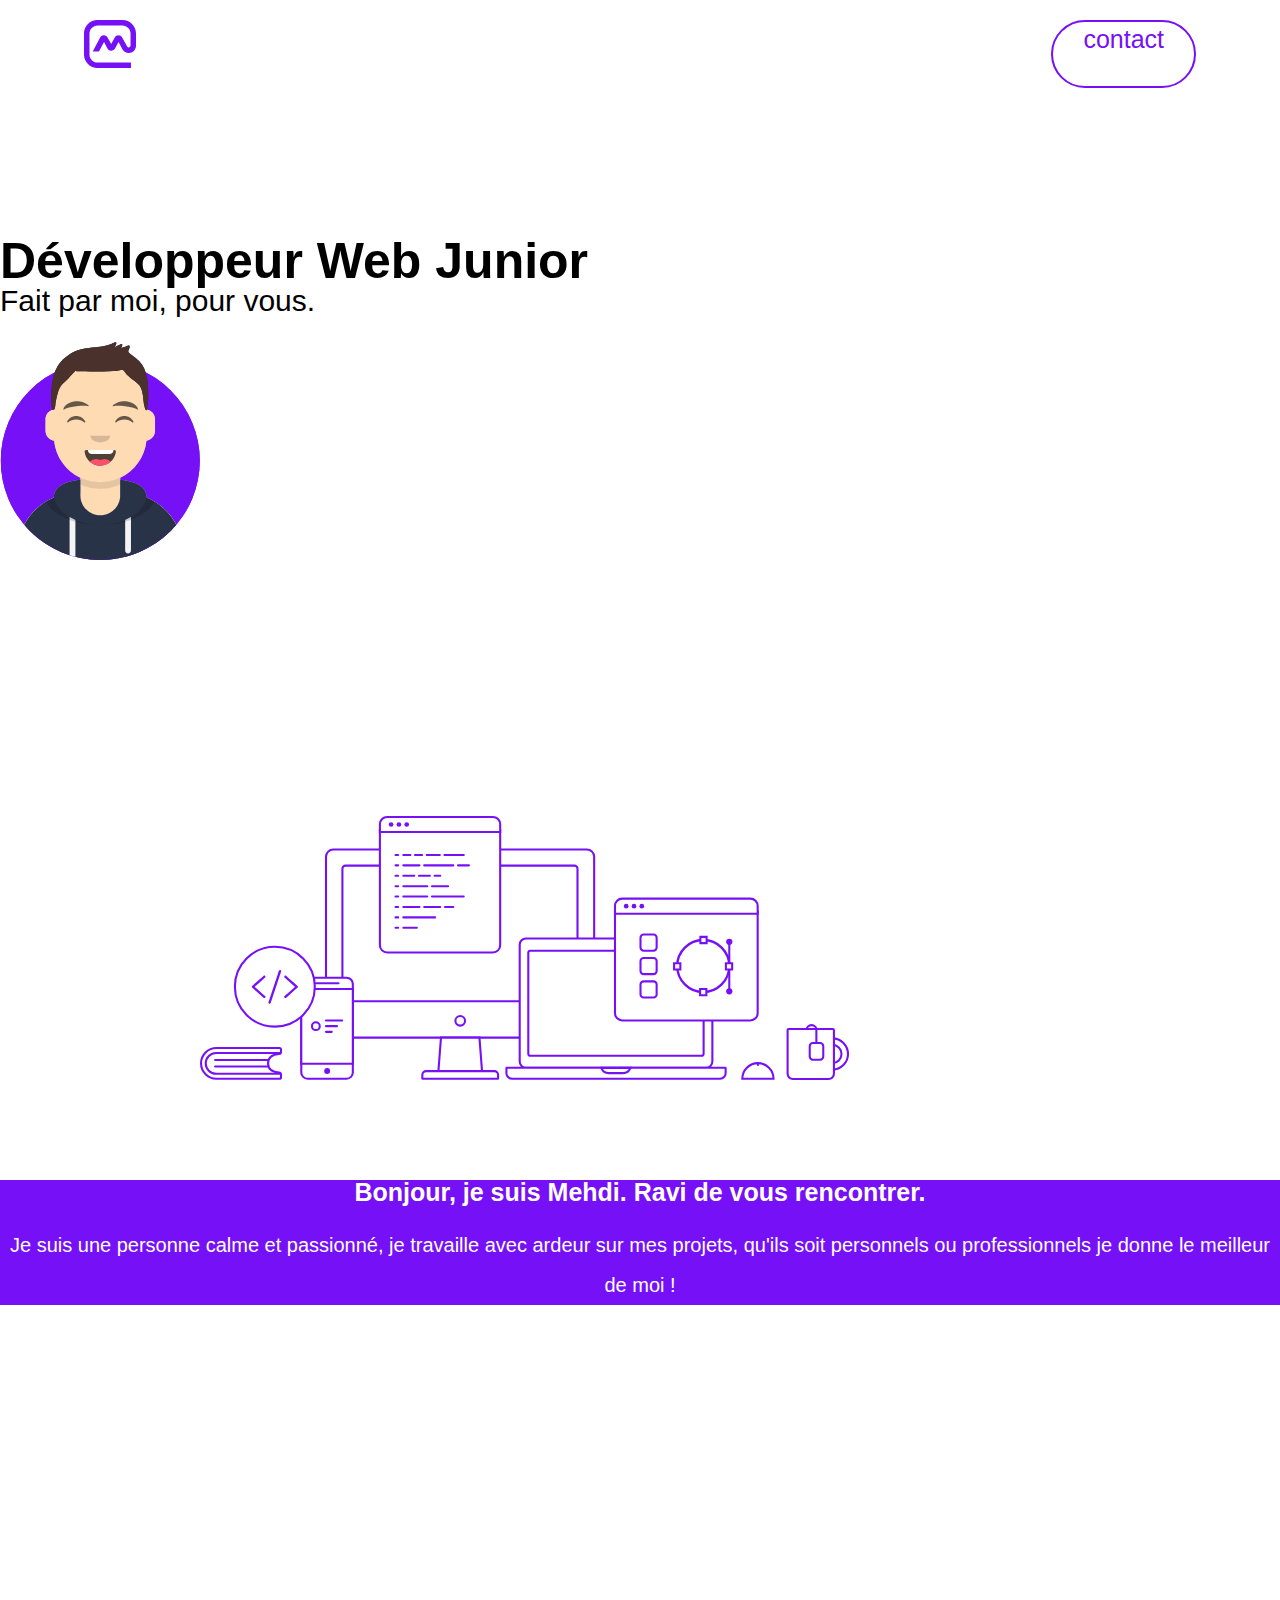
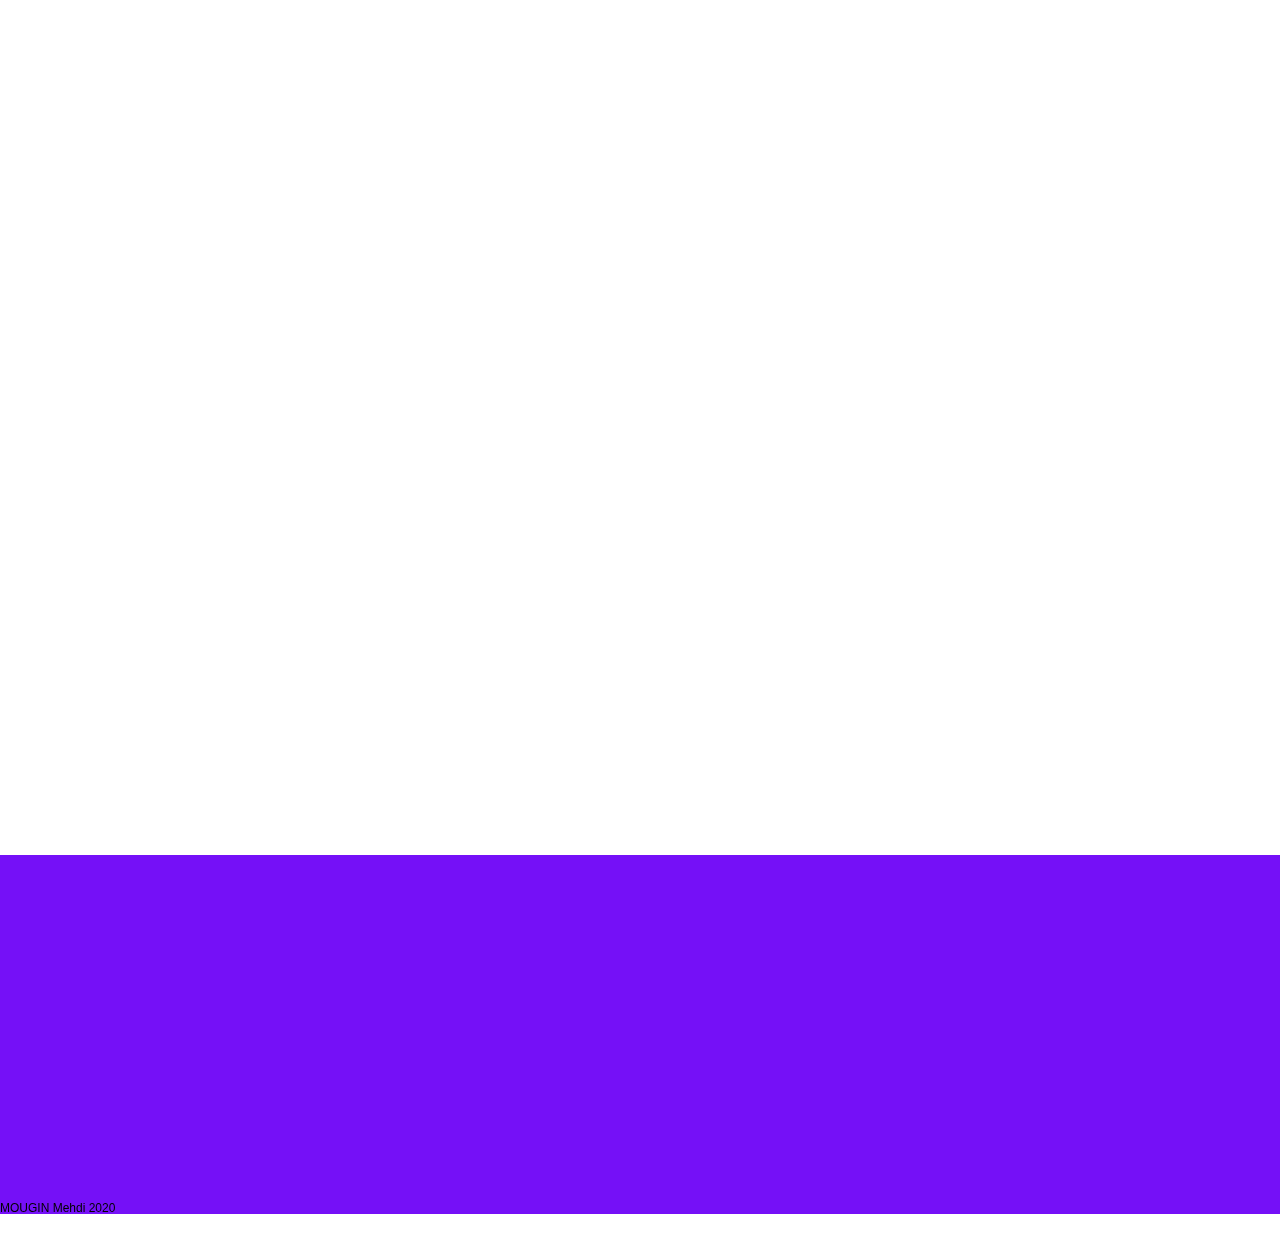
<file: index.html>
<!DOCTYPE html>
<html lang="fr">

<head>
    <meta charset="UTF-8">
    <meta name="viewport" content="width=device-width, initial-scale=1.0">
    <!-- bootstrap-->
    <link rel="stylesheet" href="https://cdn.jsdelivr.net/npm/bootstrap@4.5.3/dist/css/bootstrap.min.css"
        integrity="sha384-TX8t27EcRE3e/ihU7zmQxVncDAy5uIKz4rEkgIXeMed4M0jlfIDPvg6uqKI2xXr2" crossorigin="anonymous">
    <!--lien css-->
    <link rel="stylesheet" href="style.css">
    <!--Scroll animation-->
    <link href="https://unpkg.com/aos@2.3.1/dist/aos.css" rel="stylesheet">
    <!-- Icon navigateur-->
    <link rel="icon" type="image/ico" href="img/logo.ico" />

    <title>MOUGIN Mehdi | Developpeur web</title>
</head>


<body>
    <header id="header">
        <!--nav avec le logo a gauche et le bouton contact a droite-->
        <nav id="navburger" class="navbar is-transparent">
            <!--logo-->
            <img id="logo_title" src="img/logo.svg" alt="Logo Mougin Mehdi" height="48">
            <!--bouton contact-->
            <a href="#contact" id="btn_contact">contact</a>

        </nav>
        <!--H1 et H4 avec l'image de Mougin Mehdi-->
        <div class="container">
            <div id="title" class="row flex-column align-items-center">
                <h1 class="col-12 text-center">Développeur Web Junior</h1>
                <h4 class="m-5">Fait par moi, pour vous.</h4>
                <img id="avatar" src="img/avatar.svg" alt="Avatar d'un développeur.">
                <img id="deco_title" src="img/hero.svg" alt="Image décorative d'objet high tech en tout genre.">
            </div>
        </div>
    </header>
    <section id="section_1">
        <div class="container">
            <div class="row flex-column align-items-center">
                <h2> Bonjour, je suis Mehdi. <span id="espace_section_1">Ravi de vous rencontrer.</span></h2>
                <p class="col-10">
                    Je suis une personne calme et passionné, je travaille avec ardeur sur mes projets, qu'ils soit
                    personnels ou professionnels je donne le meilleur de moi !
                </p>
            </div>
        </div>
    </section>
    <!--Animation scroll-->
    <div data-aos="fade-up">
        <section id="section_2">
            <div id="container_2" class="container shadow p-3 mb-5 bg-white">
                <div class="row mr-0 ml-0">
                    <!--Col 1-->
                    <div class="col-12 col-md-4">
                        <div class="container">
                            <div class="row flex-column align-items-center">
                                <img src="/img/designer.svg" alt="Logo de la 1ère colonne.">
                                <h3>Designer</h3>
                                <p>
                                    Je prends beaucoup de plaisir à concevoir des projets à la fois esthétique et
                                    fonctionnel, j'en mets d'ailleurs un point d'honneur.
                                </p>
                                <h4>Les choses que j'aime concevoir:</h4>
                                <p>UX, UI, Web, Mobile</p>
                                <h4>Design Tools:</h4>
                                <p class="p_border_bottom">Illustrator</p>
                                <p class="p_border_bottom">Adobe XD</p>
                                <p class="p_border_bottom">Photoshop</p>
                                <p class="p_border_bottom">Gimp</p>
                            </div>
                        </div>
                    </div>

                    <!--Col 2-->
                    <div id="col_2" class="col-12 col-md-4">
                        <div class="container">
                            <div class="row flex-column align-items-center">
                                <img src="/img/frontend.svg" alt="Logo de la 2ème colonne.">
                                <h3>Web Developer</h3>
                                <p>
                                    Ergonomie et stabilité, je crée et conçois pour que n'importe quel développeur
                                    web puisse travailler après moi sans soucis !
                                </p>
                                <h4>Languages utilisés:</h4>
                                <p>HTML, CSS, Sass, PHP, Twig, JavaScript</p>
                                <h4>Dev Tools:</h4>
                                <p class="p_border_bottom">Bootstrap</p>
                                <p class="p_border_bottom">Bulma</p>
                                <p class="p_border_bottom">GitHub</p>
                                <p class="p_border_bottom">Terminal</p>
                                <p class="p_border_bottom">codepen</p>


                            </div>
                        </div>
                    </div>

                    <!--Col 3-->
                    <div class="col-12 col-md-4">
                        <div class="container">
                            <div class="row flex-column align-items-center">
                                <img src="/img/mentor.svg" alt="Logo de la 3ème colonne.">
                                <h3>Training</h3>
                                <p>
                                    Trois bougies repoussent les ténèbres : la vérité, la connaissance et les lois de la
                                    nature.
                                </p>
                                <h4>D'où viens mon expérience:</h4>
                                <p>Formation, stage et projets personnels</p>
                                <h4>concrètement:</h4>
                                <p class="p_border_bottom">CNAM</p>
                                <p class="p_border_bottom">Access Code School (ACS)</p>
                                <p class="p_border_bottom">OpenClassrooms</p>
                            </div>
                        </div>
                    </div>
                </div>
            </div>
        </section>
    </div>
    <!--section 3-->
    <section id="section_3">
        <div class="container-fluid">
            <div class="row flex-column align-items-center">
                <div data-aos="zoom-out">
                    <!--Mes projets-->
                    <h3>Mes créations</h3>
                    <a href="#contact" id="btn_contact_projet" class="d-flex justify-content-center">Me contacter</a>
                </div>
                <div data-aos="zoom-in" data-aos-duration="600">
                    <!--
                        <div class="col-12">
                                <div id="projet_1" class="projet">
                                    <p>
                                        Huddle
                                    </p>
                                    <a href="projets/Huddle/index.html" id="btn_regarder" target="_blank">regarder</a>
                                </div>
                            </div>
                            <div class="row">
                                <div class="col-12">
                                    <div id="projet_2" class="projet">
                                        <p>
                                            Profil Card
                                        </p>
                                        <a href="img/projet/projet_2.jpg" id="btn_regarder">regarder</a>
                                    </div>
                                </div>
                                <div class="row">
                                    <div class="col-12">
                                        <div id="projet_3" class="projet">
                                            <p>
                                                Lorem ipsum
                                            </p>
                                            <a href="/contact" id="btn_regarder">regarder</a>
                                        </div>
                                    </div>
                                </div>
                            </div>
                        </div>
                    -->
                    <div class="col-12">
                        <div id="projet_1" class="projet">
                            <a href="projets/Huddle/index.html" style="display:block;width:100%;height:100%;"></a>
                        </div>
                    </div>
                    <div class="col-12">
                        <div id="projet_2" class="projet">
                            <a href="projets/MARK/index.html" style="display:block;width:100%;height:100%;"></a>
                        </div>
                    </div>
                    <div class="col-12">
                        <div id="projet_3" class="projet">
                            <a href="projets/profile-card/index.html" style="display:block;width:100%;height:100%;"></a>
                        </div>
                    </div>
    </section>
    <!--footer-->

    <footer id="contact">
        <div class="container">
            <div class="row flex-column align-items-center">
                <!--Animation scroll-->
                <div data-aos="fade-right">
                    <div id="deco_footer">
                        <!--Citation-->
                        <div class="container">
                            <div class="row flex-column align-items-center">
                                <p>" Il faut apprendre, non pas pour l'amour de la connaissance, mais pour se défendre
                                    contre le
                                    mépris dans lequel le monde tient les ignorants."</p>
                                <h5>-Charlie Chaplin</h5>
                            </div>
                        </div>
                    </div>
                </div>
                <!--Animation scroll-->
                <div data-aos="fade-left" data-aos-duration="800">
                    <!--Logo blanc-->
                    <a href="#header">
                        <img src="img/logo-white.svg" alt="Logo Mougin Mehdi" height="48">
                    </a>
                </div>
                <!--Logo des reseau-->
                <div data-aos="fade-right">
                    <h3 id="h3_reseau">Liens</h3>
                </div>
                <div data-aos="fade-up">
                    <div class="reseau">
                        <a href="https://www.linkedin.com/in/mehdimgn23/" target="_blank">
                            <img src="img/linkedin_blanc.svg" alt="Logo du réseau social Linkedin." height="48px">

                        </a>
                        <a href="https://github.com/MOUGINM" target="_blank">
                            <img src="img/github_blanc.svg" alt="Logo du site web GitHub." height="48px">
                        </a>
                        <a href="mailto:mouginmehdi@gmail.com" target="_blank">
                            <img src="img/email_blanc.svg" alt="Logo du site web GitHub." height="48px"> </a>
                    </div>
                </div>
            </div>
            <div id="footer_copyright" class="footer-copyright text-center">
                MOUGIN Mehdi 2020
            </div>
        </div>
    </footer>

    <script src="https://unpkg.com/aos@2.3.1/dist/aos.js"></script>
    <script>
        AOS.init();
    </script>
</body>

</html>
</file>
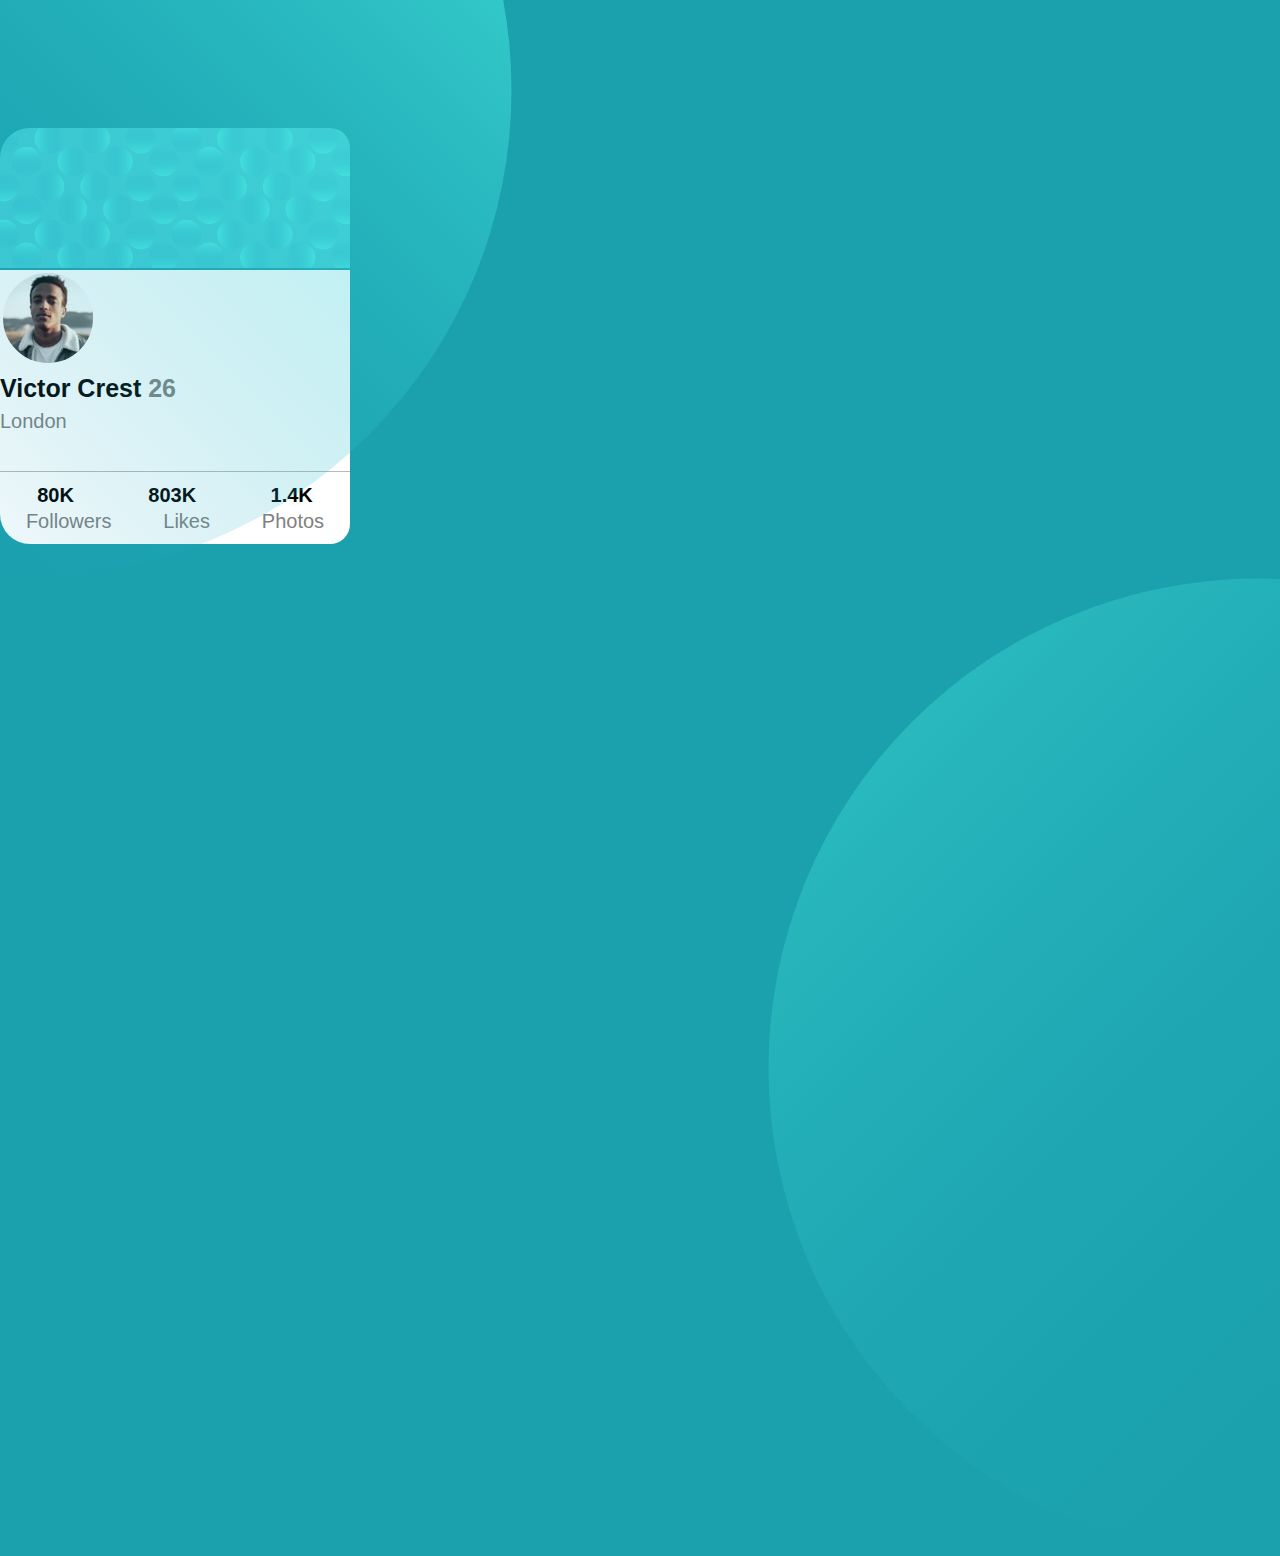
<file: projets/profile-card/index.html>
<!DOCTYPE html>
<html lang="en">

<head>
    <meta charset="UTF-8">
    <meta name="viewport" content="width=device-width, initial-scale=1.0">
    <link href="https://cdn.jsdelivr.net/npm/bootstrap@5.0.0-beta1/dist/css/bootstrap.min.css" rel="stylesheet"
        integrity="sha384-giJF6kkoqNQ00vy+HMDP7azOuL0xtbfIcaT9wjKHr8RbDVddVHyTfAAsrekwKmP1" crossorigin="anonymous">
    <link rel="stylesheet" href="style.css">
    <title>Document</title>
</head>

<body>
    <!--Background-->
    <img id="img_top" src="img/bg-pattern-top.svg" alt="">
    <img id="img_bottom" src="img/bg-pattern-bottom.svg" alt="">
    <div id="profil" class="container">
        <div class="row col-12">
            <img id="bgProfil" src="img/bg-pattern-card.svg" alt="">
        </div>
        <div class="text-center" id="textProfil1">
            <div id="imgVictor"></div>
            <h1 id="prenom" class="col">Victor Crest </h1>
            <p>London</p>
        </div>
        <div id="textProfil2">
            <ul id="ul1">
                <li>80K</li>
                <li>803K</li>
                <li>1.4K</li>
            </ul>
            <ul id="ul2">
                <li>Followers</li>
                <li>Likes</li>
                <li>Photos</li>
            </ul>
        </div>
    </div>
</body>

</html>
</file>
<file: style.css>
/* http://meyerweb.com/eric/tools/css/reset/ 
   v2.0 | 20110126
   License: none (public domain)
*/

html, body, div, span, applet, object, iframe,
h1, h2, h3, h4, h5, h6, p, blockquote, pre,
a, abbr, acronym, address, big, cite, code,
del, dfn, em, img, ins, kbd, q, s, samp,
small, strike, strong, sub, sup, tt, var,
b, u, i, center,
dl, dt, dd, ol, ul, li,
fieldset, form, label, legend,
table, caption, tbody, tfoot, thead, tr, th, td,
article, aside, canvas, details, embed, 
figure, figcaption, footer, header, hgroup, 
menu, nav, output, ruby, section, summary,
time, mark, audio, video {
	margin: 0;
	padding: 0;
	border: 0;
	font-size: 100%;
	font: inherit;
	vertical-align: baseline;
}
/* HTML5 display-role reset for older browsers */
article, aside, details, figcaption, figure, 
footer, header, hgroup, menu, nav, section {
	display: block;
}
body {
	line-height: 1;
}
ol, ul {
	list-style: none;
}
blockquote, q {
	quotes: none;
}
blockquote:before, blockquote:after,
q:before, q:after {
	content: '';
	content: none;
}
table {
	border-collapse: collapse;
	border-spacing: 0;
}


/****************************************************/

/* scrollbar */

::-webkit-scrollbar-track
{
	box-shadow: inset 0 0 6px rgba(0,0,0,0.3);
	background-color: #F5F5F5;
}

::-webkit-scrollbar
{
	width: 10px;
	background-color: #F5F5F5;
}

::-webkit-scrollbar-thumb
{
	background-color: #7510F7;	
	background-image: -webkit-linear-gradient(45deg,
	    rgba(255, 255, 255, .2) 25%,transparent 25%,transparent 50%,
	    rgba(255, 255, 255, .2) 50%,
		rgba(255, 255, 255, .2) 75%,transparent 75%,transparent)
}


/**************************************************/

/* importation police d'écriture */
@import url('https://fonts.googleapis.com/css2?family=Spartan:wght@500&display=swap');
:root {
    --principal-font: 'Spartan', sans-serif;
}


html {
    font-size: 62.5%;
    font-family: var(--principal-font);
    scroll-behavior: smooth;
}


header {
    position: relative;
    height: 120vh;
    background-color: white;
}

/* nav */

 #navburger {
    margin: auto auto;
    width: 90%;
    height: 10%;
    display: flex;
    justify-content: space-between;
}


/* Logo nav */

#logo_title {
    margin: 20px 20px;
}

/* Bouton contacter */
#btn_contacter {
    font-size: 2.5rem;
    color: #7510F7;
    text-decoration: none;
    border-radius: 50px;
    border: 2px solid #7510F7;
    padding: 5px 30px;
    margin: 20px 20px;
}

#btn_contacter:hover {
    background-color: #7510F7;
    color: #ffffff;
    transition: all .1.5s ease-in-out;
    -webkit-transition: all .1.5s ease-in-out;
} 

/* Bouton contact */

#btn_contact {
    font-size: 2.5rem;
    color: #7510F7;
    text-decoration: none;
    border-radius: 50px;
    border: 2px solid #7510F7;
    padding: 5px 30px;
    margin: 20px 20px;
}

#btn_contact:hover {
    background-color: #7510F7;
    color: #ffffff;
    transition: all .2s ease-in-out;
    -webkit-transition: all .2s ease-in-out;
} 



/* h1 et h4 du header */

#title h1 {
    font-weight: bold;
    font-size: 5rem;
    margin-top: 10%;
}

#title h4 {
    font-size: 3rem;
}

/* avatar */

#avatar {
    margin: 2% 0;
    width: 200px;
}


  /* image décorative avec un magnifique violet ! (ps: c'est une de mes couleurs préférées */

#deco_title {
    position: absolute;
    bottom: 0;
    }


/* section 1 */

#section_1 {
    background-color: #7510F7;
}

#section_1 h2 {
    text-align: center;
    font-size: 2.5rem;
    font-weight: bold;
    color: white;
    margin-top: 10rem;
}

#section_1 p {
    margin-top: 2rem;
    margin-bottom: 23rem;
    font-size: 2rem;
    color: white;
    text-align: center;
    line-height: 200%;

}

#espace_section_1 {
    white-space: nowrap;
}

/* section 2 */

#container_2 {
    position: relative;
    background-color: white;
    border-radius: 10px;
    bottom: 150px;
}

#col_2 {
    border-right: 0.5px solid #c4c9d3;
    border-left: 0.5px solid #c4c9d3;

}

/* les icons au dessus de chaque colonne */
#section_2 img{
   margin: 25px 0;
}

#section_2 h3{
    font-size: 2rem;
    text-align: center;
    font-weight: bold;
    margin: 2rem 0;
}

#section_2 h4{
    font-size: 2rem;
    text-align: center;
    font-weight: 500;
    margin-top: 3rem;
    margin-bottom: 1.5rem;
    color: #7510F7;
}

#section_2 p{
    font-size: 1.5rem;
    text-align: center;
    font-weight: 500;
    line-height: 150%;
    margin: 1rem 0;
}

/* animation du border et du font-size */

#section_2  .p_border_bottom {
    -webkit-transform: translateZ(0);
    transform: translateZ(0);
    -webkit-backface-visibility: hidden;
    backface-visibility: hidden;
    -moz-osx-font-smoothing: grayscale;
    position: relative;
    overflow: hidden;
}
#section_2  .p_border_bottom:before {
      content: "";
      position: absolute;
      z-index: -1;
      left: 50%;
      right: 50%;
      bottom: 0;
      background: #7510F7;
      height: 2px;
      -webkit-transition-property: left right;
      transition-property: left right;
      -webkit-transition-duration: 0.1s;
      transition-duration: 0.1s;
      -webkit-transition-timing-function: ease-out;
      transition-timing-function: ease-out;
      font-size: 1.8rem;
    }
    #section_2  .p_border_bottom:hover {
        font-size: 1.8rem;
        -webkit-transition-duration: 0.3s;
        transition-duration: 0.3s;
    }

    #section_2  .p_border_bottom:hover:before {
      left: 0;
      right: 0;
    }

/* section 3 */


#section_3 h3 {
    font-weight: bold;
    font-size: 4.5rem;
    margin-bottom: 5rem;
}

#btn_contact_projet {
    font-size: 2.5rem;
    color: white;
    background-color:#7510F7 ;
    text-decoration: none;
    border-radius: 50px;
    border: 2px solid #7510F7;
    padding: 5px 30px;
    margin: 20px 20px;
}

#btn_contact_projet:hover {
    transition: all .1.5s ease-in-out;
    -webkit-transition: all .1.5s ease-in-out;
} 
  
/* Projet */

.projet {
    margin: 1.5rem 0;
    height: 24rem;
    background-color: #3d226d;
    border-radius: 10px;
}

.projet p {
    line-height: 150%;
    color: rgb(255, 255, 255);
    font-size: 2rem;
    font-weight: bold;
    padding: 5% 20%;
    padding-bottom: 10% !important;
    margin-bottom: 6rem;
}

#btn_regarder {
    font-size: 2.8rem;
    background-color: #7510F7 ;
    color: white;
    text-decoration: none;
    border: none;
    border-radius: 15px;
    padding: 5px 25px;
}

#btn_regarder:hover {
    background-color: #450b91;
    color: #ffffff;
    font-size: 3.3rem;
    transition: all .1s ease-in-out;
    -webkit-transition: all .1s ease-in-out;
} 

/* background projet */

#projet_1 {
    border: 1rem solid ;
    border-radius: 10rem;
    width: 95rem;
    height: 25rem;    
    background-image: url('img/projet/projet_1.jpg') ;
    background-size: cover;
    background-repeat: no-repeat;
    background-position: center;
}


#projet_2 {
    border: 1rem solid ;
    border-radius: 10rem;
    width: 95rem;
    height: 25rem;
    background-image: url('img/projet/mark2.PNG') ;
    background-size: cover;
    background-repeat: no-repeat;
    background-position: center;
}

#projet_3 {
    border: 1rem solid ;
    border-radius: 10rem;
    width: 95rem;
    height: 25rem;
    background-image: url('img/projet/projet_2.jpg') ;
    background-size: cover;
    background-repeat: no-repeat;
    background-position: center;
}
/* footer */

footer {
    margin-top: 15rem;
    background-color: #7510F7;
}

/* div qui contient le proverbe ainsi que son auteur*/
#deco_footer {
    position: relative;
    bottom: 8rem;
    border-radius: 10px;
    background-color: #151c39;
    margin: 2rem 0;
}

/* Proverbe */
#deco_footer p {
    font-size: 2rem;
    line-height: 130%;
    font-style: italic;
    text-align: center;
    color: wheat;
    margin: 2rem 3.5rem;
}

/* Charlie Chaplin et son animation border*/

#deco_footer h5 {
    -webkit-transform: translateZ(0);
    transform: translateZ(0);
    -webkit-backface-visibility: hidden;
    backface-visibility: hidden;
    -moz-osx-font-smoothing: grayscale;
    position: relative;
    font-weight: bold;
    font-size: 2rem;
    font-style: italic;
    text-align: center;
    margin-bottom: 2rem;
    color: wheat;
}
#deco_footer h5:before {
      content: "";
      position: absolute;
      z-index: -1;
      left: 0;
      right: 100%;
      bottom: 0;
      background: #008888;
      height: 2px;
      -webkit-transition-property: right;
      transition-property: right;
      -webkit-transition-duration: 0.2s;
      transition-duration: 0.2s;
      -webkit-transition-timing-function: ease-out;
      transition-timing-function: ease-out;
    }
    #deco_footer h5:hover:before {
      right: 0;
    }

/*h3 reseau */
#h3_reseau {
    text-align: center;
    font-weight: bold;
    font-size: 3rem;
    margin-top: 3rem;
}

/*icon social */
.reseau {
    display: flex;
    flex-direction: row;
    width: 20rem;
    justify-content: space-between;
    margin-bottom: 5rem;
    margin-top: 2.5rem;

    color: wheat;
}

/*copyright */

#footer_copyright {
    position: relative;
    color: black;
    font-size: 1.2rem;
}


/*****************************/
/* unpeu de Media queries */


@media (max-width: 768px) { 

    header {
        height: 100vh;
    }

    #deco_title {
        width: 40rem;
    } 

    #col_2 {
        border-right: none;
        border-left: none;
    }
}

@media (max-width: 576px) { 
    #deco_title {
        width: 30rem;
    } 
 }
</file>
<file: projets/profile-card/style.css>
/* http://meyerweb.com/eric/tools/css/reset/ 
   v2.0 | 20110126
   License: none (public domain)
*/

html,
body,
div,
span,
applet,
object,
iframe,
h1,
h2,
h3,
h4,
h5,
h6,
p,
blockquote,
pre,
a,
abbr,
acronym,
address,
big,
cite,
code,
del,
dfn,
em,
img,
ins,
kbd,
q,
s,
samp,
small,
strike,
strong,
sub,
sup,
tt,
var,
b,
u,
i,
center,
dl,
dt,
dd,
ol,
ul,
li,
fieldset,
form,
label,
legend,
table,
caption,
tbody,
tfoot,
thead,
tr,
th,
td,
article,
aside,
canvas,
details,
embed,
figure,
figcaption,
footer,
header,
hgroup,
menu,
nav,
output,
ruby,
section,
summary,
time,
mark,
audio,
video {
    margin: 0;
    padding: 0;
    border: 0;
    font-size: 100%;
    font: inherit;
    vertical-align: baseline;
}

/* HTML5 display-role reset for older browsers */
article,
aside,
details,
figcaption,
figure,
footer,
header,
hgroup,
menu,
nav,
section {
    display: block;
}

body {
    line-height: 1;
}

ol,
ul {
    list-style: none;
}

blockquote,
q {
    quotes: none;
}

blockquote:before,
blockquote:after,
q:before,
q:after {
    content: '';
    content: none;
}

table {
    border-collapse: collapse;
    border-spacing: 0;
}

/*********************************/

@import url('https://fonts.googleapis.com/css2?family=Open+Sans&display=swap');

html {
    font-size: 62.5%;
    font-family:'Open Sans', sans-serif;

}


body {
    height: 100vh;
    overflow: hidden;
    background-color: #1ba1ad;
    position: relative;
}

#img_bottom {
    position: absolute;
    top: 50%;
    left: 60%;
}

#img_top {
    position: absolute;
    bottom: 50%;
    right: 60%;
}

#profil {
    margin-top: 10%;
    border-radius: 99rem;
    width: 35rem;
}

#bgProfil {
    border-top-left-radius: 30px;
    border-top-right-radius: 20px;

}

#imgVictor {
    background-image: url('img/image-victor.jpg');
    background-position: center;
    background-repeat: no-repeat;
    height: 9rem;
    width: 9rem;
    border-radius: 9rem;
    border: 3px solid white;
}

h1 {
    font-size: 2.5rem;
    font-weight: bold;
    margin: 1rem auto;
}

#prenom:after {
    color: grey;
    content: "26";
}

p{
    font-size: 2rem;
    color: grey;
    margin: 1rem auto;
    padding-bottom: 3rem;
}

#textProfil1 {
    background-color: #ffffff;
    border-bottom: 1px solid rgb(185, 185, 185);
}

ul{
    display: flex;
    flex-direction: row;
    justify-content: space-around;
}

#ul1{
    padding-top: 1rem;
}

#ul1 li {
    font-weight: bold;
}


#ul2 li{
    color: grey;
    padding-bottom: 1rem;
}

li{
    font-size: 2rem;
    margin: 0.3rem auto;
    
}

#textProfil2 {
    align-content: center;
    align-items: center;
    background-color: #ffffff;
    border-bottom-left-radius: 30px;
    border-bottom-right-radius: 20px;
}

.row {
    --bs-gutter-x: none!important; 
}
</file>
